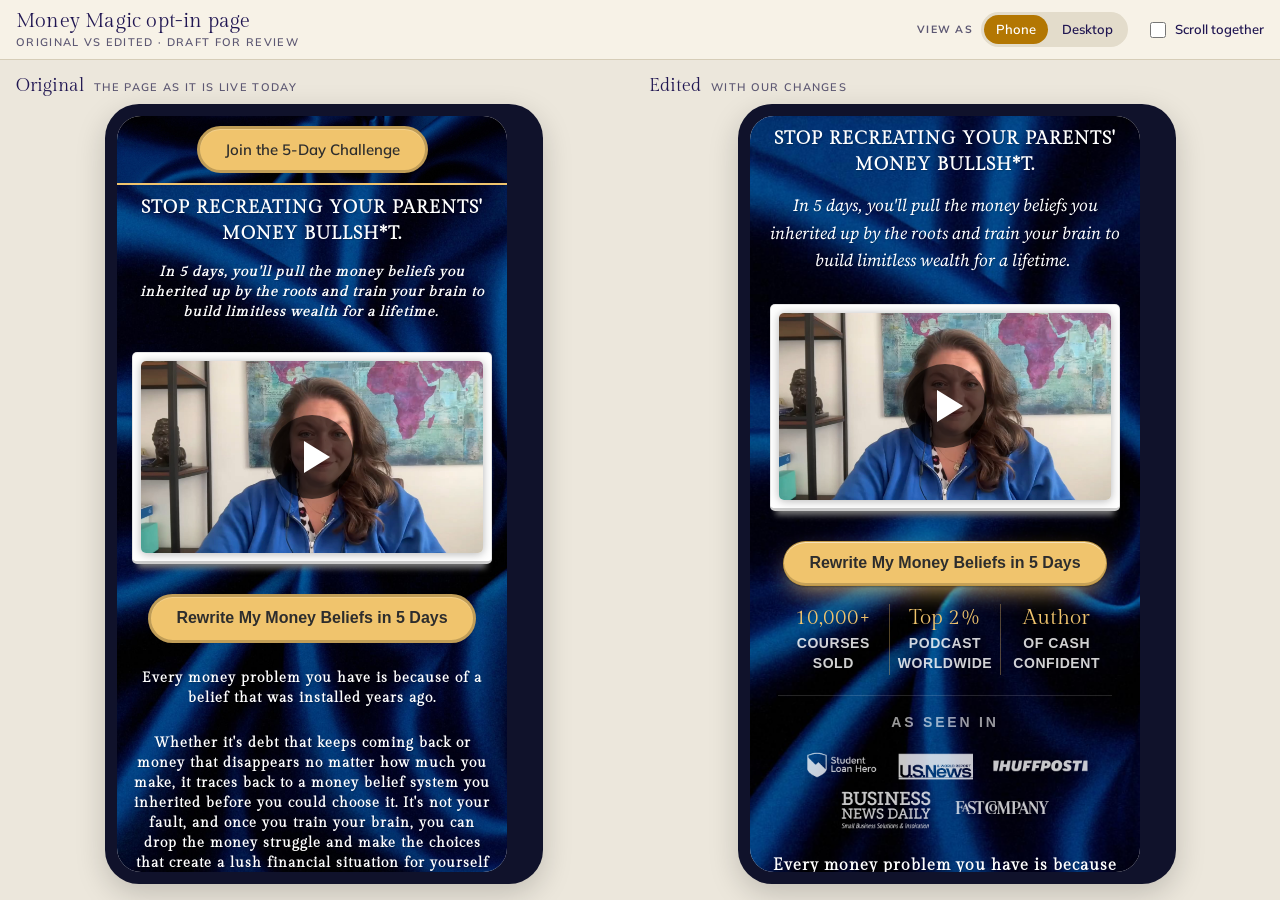
<file: index.html>
<!doctype html>
<html lang="en">
<head>
<meta charset="utf-8">
<meta name="viewport" content="width=device-width, initial-scale=1, viewport-fit=cover">
<meta name="robots" content="noindex, nofollow">
<style>html,body{margin:0}img{max-width:100%}</style>
<title>5-Day Money Magic Challenge w/ Brie Sodano</title>
<meta name="claude:viewport-fit-sides" content="cover">
<link rel="preconnect" href="https://fonts.googleapis.com">
<link rel="stylesheet" href="https://fonts.googleapis.com/css2?family=Gilda+Display&family=Mulish:wght@400;600;700&display=swap">
<style>
/* layout: a slim control bar over two framed panes (original | edited); one pane at a time on narrow screens */
:root{
  --bg:#ece7dc; --panel:#f7f2e7; --ink:#201652; --muted:#5d5873; --line:#d6cdb8;
  --accent:#b37702; --accent-ink:#ffffff; --device:#10122b; --chip:#e3dccb;
  --display:"Gilda Display",Georgia,serif; --ui:Mulish,"Helvetica Neue",Arial,sans-serif;
}
@media (prefers-color-scheme:dark){:root:not([data-theme="light"]){
  --bg:#0b0d22; --panel:#14173a; --ink:#f1ecdf; --muted:#a8a3bb; --line:#2a2e5c;
  --accent:#f0c46d; --accent-ink:#10122b; --device:#000; --chip:#20244e; color-scheme:dark}}
:root[data-theme="dark"]{
  --bg:#0b0d22; --panel:#14173a; --ink:#f1ecdf; --muted:#a8a3bb; --line:#2a2e5c;
  --accent:#f0c46d; --accent-ink:#10122b; --device:#000; --chip:#20244e; color-scheme:dark}

html,body{height:100%}
body{background:var(--bg);color:var(--ink);font:400 14px/1.4 var(--ui);display:flex;flex-direction:column;overflow:hidden}
body::before{content:"";position:fixed;inset:0 0 auto;height:env(safe-area-inset-top,0px);z-index:10;background:var(--panel)}

.bar{position:relative;z-index:5;background:var(--panel);border-bottom:1px solid var(--line);
  padding-block:10px;padding-left:max(16px,env(safe-area-inset-left,0px));padding-right:max(16px,env(safe-area-inset-right,0px));
  display:flex;flex-wrap:wrap;align-items:center;gap:10px 18px}
.bar h1{margin:0;font:400 20px/1.15 var(--display);letter-spacing:.2px;text-wrap:balance;margin-right:auto;min-width:0}
.bar h1 small{display:block;font:600 11px/1.3 var(--ui);letter-spacing:.12em;text-transform:uppercase;color:var(--muted);margin-top:2px}
.group{display:flex;align-items:center;gap:8px}
.group > span{font:700 10.5px/1 var(--ui);letter-spacing:.12em;text-transform:uppercase;color:var(--muted)}
.seg{display:inline-flex;background:var(--chip);border-radius:999px;padding:3px;gap:2px}
.seg button{appearance:none;border:0;background:transparent;color:var(--ink);font:600 13px/1 var(--ui);padding:8px 12px;border-radius:999px;cursor:pointer;white-space:nowrap}
.seg button[aria-pressed="true"]{background:var(--accent);color:var(--accent-ink)}
.seg button:focus-visible{outline:2px solid var(--accent);outline-offset:2px}
.check{display:inline-flex;align-items:center;gap:6px;font:600 13px/1 var(--ui);cursor:pointer}
.check input{accent-color:var(--accent);width:16px;height:16px}

.stage{flex:1;min-height:0;display:grid;grid-template-columns:1fr 1fr;gap:18px;
  padding-block:16px;padding-left:max(16px,env(safe-area-inset-left,0px));padding-right:max(16px,env(safe-area-inset-right,0px))}
.pane{min-width:0;min-height:0;display:flex;flex-direction:column;gap:8px}
.pane header{display:flex;align-items:baseline;gap:10px}
.pane header b{font:400 18px/1.1 var(--display)}
.pane header em{font-style:normal;font:600 11px/1 var(--ui);letter-spacing:.12em;text-transform:uppercase;color:var(--muted)}
.frame{flex:1;min-height:0;position:relative;overflow:hidden;border-radius:14px;background:var(--device);box-shadow:0 10px 30px rgba(0,0,0,.18)}
.frame iframe{position:absolute;top:0;left:0;border:0;background:#fff;transform-origin:0 0}

/* phone device */
.stage.phone .frame{flex:1;width:min(100%,414px);margin:0 auto;border-radius:34px;padding:12px}
.stage.phone .frame iframe{top:12px;left:12px;border-radius:24px}

/* one pane at a time */
.stage.single{grid-template-columns:1fr}
.stage.single .pane[hidden]{display:none}
.solo{display:none}
@media (max-width:820px){
  .stage{grid-template-columns:1fr}
  .stage .pane.offstage{display:none}
  .solo{display:flex}
  .sidebyside{display:none}
}
</style>

</head>
<body>
<div class="bar">
  <h1>Money Magic opt-in page <small>Original vs edited · Draft for review</small></h1>
  <div class="group"><span>View as</span>
    <div class="seg" id="dev" role="group" aria-label="Screen size">
      <button type="button" data-d="phone" aria-pressed="true">Phone</button>
      <button type="button" data-d="desktop">Desktop</button>
    </div>
  </div>
  <div class="group solo"><span>Show</span>
    <div class="seg" id="pick" role="group" aria-label="Which page">
      <button type="button" data-p="orig">Original</button>
      <button type="button" data-p="edit" aria-pressed="true">Edited</button>
    </div>
  </div>
  <label class="check sidebyside"><input type="checkbox" id="sync"> Scroll together</label>
</div>

<main class="stage phone" id="stage">
  <section class="pane offstage" id="paneOrig" aria-label="Original page">
    <header><b>Original</b><em>The page as it is live today</em></header>
    <div class="frame"><iframe id="fOrig" title="Original page" src="original.html"></iframe></div>
  </section>
  <section class="pane" id="paneEdit" aria-label="Edited page">
    <header><b>Edited</b><em id="editLabel">With our changes</em></header>
    <div class="frame"><iframe id="fEdit" title="Edited page" src="edited.html#v3"></iframe></div>
  </section>
</main>

<script>
(function () {
  document.documentElement.setAttribute('data-cc-compare', '');
  var NAMES = { v3: 'With our changes' };
  var state = { v: 'v3', d: 'phone', p: 'edit' };
  try { var saved = JSON.parse(localStorage.getItem('cc-compare') || '{}'); for (var k in saved) if (k in state) state[k] = saved[k]; } catch (e) {}
  state.v = 'v3'; // one edited version for now; bring back a version picker only when there are options to choose

  var stage = document.getElementById('stage');
  var fOrig = document.getElementById('fOrig'), fEdit = document.getElementById('fEdit');
  var PHONE = { w: 390 }, DESK = { w: 1280 };

  function press(groupId, attr, val) {
    var bs = document.getElementById(groupId).querySelectorAll('button');
    for (var i = 0; i < bs.length; i++) bs[i].setAttribute('aria-pressed', bs[i].getAttribute(attr) === val ? 'true' : 'false');
  }
  function fit() {
    [fOrig, fEdit].forEach(function (f) {
      var box = f.parentNode, bw = box.clientWidth, bh = box.clientHeight;
      if (state.d === 'phone') {
        var w = Math.min(PHONE.w, bw - 24), s = w / PHONE.w;
        f.style.width = PHONE.w + 'px'; f.style.height = ((bh - 24) / s) + 'px'; f.style.transform = 'scale(' + s + ')';
      } else {
        var sc = bw / DESK.w;
        f.style.width = DESK.w + 'px'; f.style.height = (bh / sc) + 'px'; f.style.transform = 'scale(' + sc + ')';
      }
    });
  }
  function render() {
    press('dev', 'data-d', state.d); press('pick', 'data-p', state.p);
    stage.classList.toggle('phone', state.d === 'phone');
    document.getElementById('editLabel').textContent = NAMES[state.v];
    document.getElementById('paneOrig').classList.toggle('offstage', state.p !== 'orig');
    document.getElementById('paneEdit').classList.toggle('offstage', state.p !== 'edit');
    var want = 'edited.html#' + state.v;
    if (fEdit.getAttribute('src') !== want) fEdit.setAttribute('src', want);
    try { localStorage.setItem('cc-compare', JSON.stringify(state)); } catch (e) {}
    requestAnimationFrame(fit);
  }

  document.getElementById('dev').addEventListener('click', function (e) { var b = e.target.closest('button'); if (b) { state.d = b.getAttribute('data-d'); render(); } });
  document.getElementById('pick').addEventListener('click', function (e) { var b = e.target.closest('button'); if (b) { state.p = b.getAttribute('data-p'); render(); } });
  window.addEventListener('resize', fit);

  // scroll together: match the other page by how far down it is, as a share of its length
  var sync = document.getElementById('sync'), lock = false;
  function hook(src, dst) {
    try {
      src.contentWindow.addEventListener('scroll', function () {
        if (!sync.checked || lock) return;
        var a = src.contentDocument.documentElement, b = dst.contentDocument.documentElement;
        var r = src.contentWindow.scrollY / Math.max(1, a.scrollHeight - src.contentWindow.innerHeight);
        lock = true; dst.contentWindow.scrollTo(0, r * (b.scrollHeight - dst.contentWindow.innerHeight));
        setTimeout(function () { lock = false; }, 60);
      }, { passive: true });
    } catch (e) {}
  }
  fOrig.addEventListener('load', function () { hook(fOrig, fEdit); });
  fEdit.addEventListener('load', function () { hook(fEdit, fOrig); });

  render();
})();
</script>

</body>
</html>
</file>
